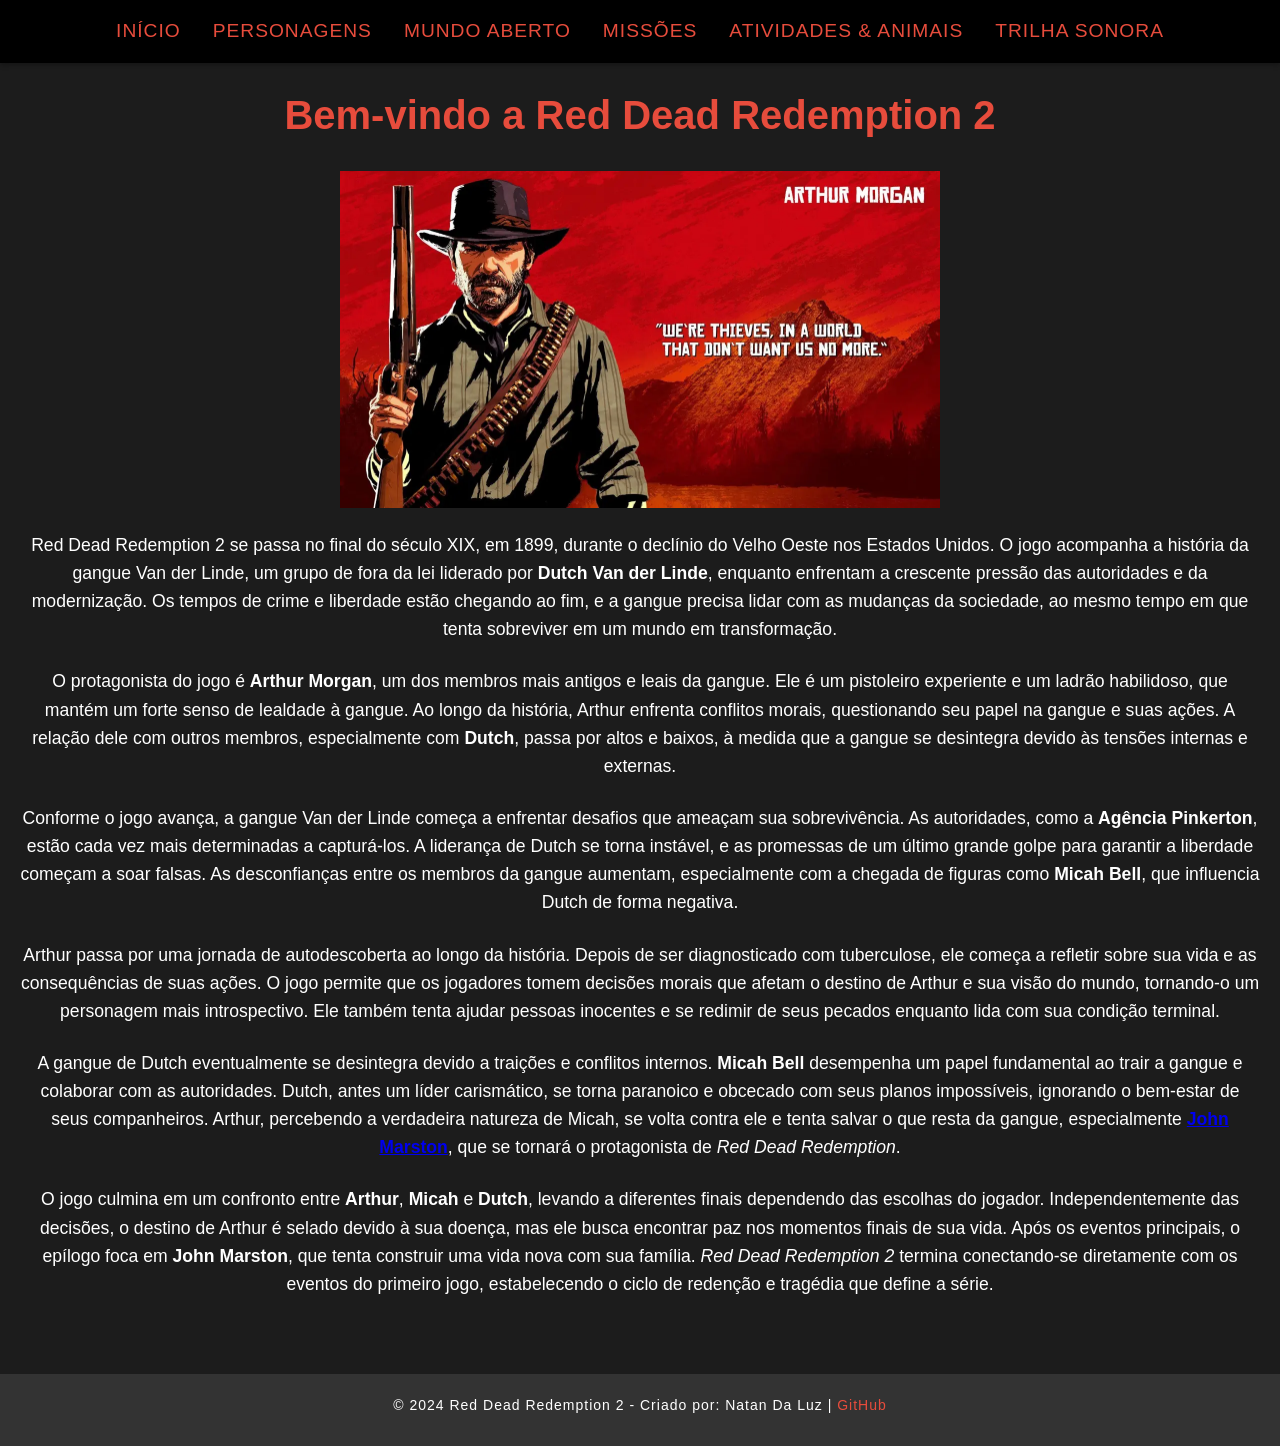
<file: index.html>
<!DOCTYPE html>
<html lang="pt-br">
<head>
    <meta charset="UTF-8">
    <meta name="viewport" content="width=device-width, initial-scale=1.0">
    <meta name="description" content="Um site dedicado a Red Dead Redemption 2, explorando a história, personagens, missões e trilha sonora do jogo.">
    <title>Red Dead Redemption 2: História, Personagens e Mais</title>
    <link rel="stylesheet" href="style.css">
</head>
<body>
    <!-- Cabeçalho -->
    <header>
        <nav aria-label="Navegação principal">
            <ul>
                <li><a href="index.html">Início</a></li>
                <li><a href="personagens.html">Personagens</a></li>
                <li><a href="mundoaberto.html">Mundo Aberto</a></li>
                <li><a href="missoes.html">Missões</a></li>
                <li><a href="atividadeseanimais1.html">Atividades &amp; Animais</a></li>
                <li><a href="trilhasonora.html">Trilha Sonora</a></li>
            </ul>
        </nav>
    </header>

    <main>
        <section>
            <h1>Bem-vindo a Red Dead Redemption 2</h1>
            <img src="img/arthur2.jpg" alt="Arthur Morgan em uma paisagem do Velho Oeste no jogo Red Dead Redemption 2" class="arthur-img">
            <p>Red Dead Redemption 2 se passa no final do século XIX, em 1899, durante o declínio do Velho Oeste nos Estados Unidos. O jogo acompanha a história da gangue Van der Linde, um grupo de fora da lei liderado por <strong>Dutch Van der Linde</strong>, enquanto enfrentam a crescente pressão das autoridades e da modernização. Os tempos de crime e liberdade estão chegando ao fim, e a gangue precisa lidar com as mudanças da sociedade, ao mesmo tempo em que tenta sobreviver em um mundo em transformação.</p>

            <p>O protagonista do jogo é <strong>Arthur Morgan</strong>, um dos membros mais antigos e leais da gangue. Ele é um pistoleiro experiente e um ladrão habilidoso, que mantém um forte senso de lealdade à gangue. Ao longo da história, Arthur enfrenta conflitos morais, questionando seu papel na gangue e suas ações. A relação dele com outros membros, especialmente com <strong>Dutch</strong>, passa por altos e baixos, à medida que a gangue se desintegra devido às tensões internas e externas.</p>

            <p>Conforme o jogo avança, a gangue Van der Linde começa a enfrentar desafios que ameaçam sua sobrevivência. As autoridades, como a <strong>Agência Pinkerton</strong>, estão cada vez mais determinadas a capturá-los. A liderança de Dutch se torna instável, e as promessas de um último grande golpe para garantir a liberdade começam a soar falsas. As desconfianças entre os membros da gangue aumentam, especialmente com a chegada de figuras como <strong>Micah Bell</strong>, que influencia Dutch de forma negativa.</p>

            <p>Arthur passa por uma jornada de autodescoberta ao longo da história. Depois de ser diagnosticado com tuberculose, ele começa a refletir sobre sua vida e as consequências de suas ações. O jogo permite que os jogadores tomem decisões morais que afetam o destino de Arthur e sua visão do mundo, tornando-o um personagem mais introspectivo. Ele também tenta ajudar pessoas inocentes e se redimir de seus pecados enquanto lida com sua condição terminal.</p>

            <p>A gangue de Dutch eventualmente se desintegra devido a traições e conflitos internos. <strong>Micah Bell</strong> desempenha um papel fundamental ao trair a gangue e colaborar com as autoridades. Dutch, antes um líder carismático, se torna paranoico e obcecado com seus planos impossíveis, ignorando o bem-estar de seus companheiros. Arthur, percebendo a verdadeira natureza de Micah, se volta contra ele e tenta salvar o que resta da gangue, especialmente <a href="personagens.html#john-marston"><strong>John Marston</strong></a>, que se tornará o protagonista de <em>Red Dead Redemption</em>.</p>

            <p>O jogo culmina em um confronto entre <strong>Arthur</strong>, <strong>Micah</strong> e <strong>Dutch</strong>, levando a diferentes finais dependendo das escolhas do jogador. Independentemente das decisões, o destino de Arthur é selado devido à sua doença, mas ele busca encontrar paz nos momentos finais de sua vida. Após os eventos principais, o epílogo foca em <strong>John Marston</strong>, que tenta construir uma vida nova com sua família. <em>Red Dead Redemption 2</em> termina conectando-se diretamente com os eventos do primeiro jogo, estabelecendo o ciclo de redenção e tragédia que define a série.</p>
        </section>
    </main>

    <footer>
        <p>&copy; 2024 Red Dead Redemption 2 - Criado por: Natan Da Luz | <a href="https://github.com/archivesysl" target="_blank" rel="noopener noreferrer">GitHub</a></p>
    </footer>
    
</body>
</html>
</file>
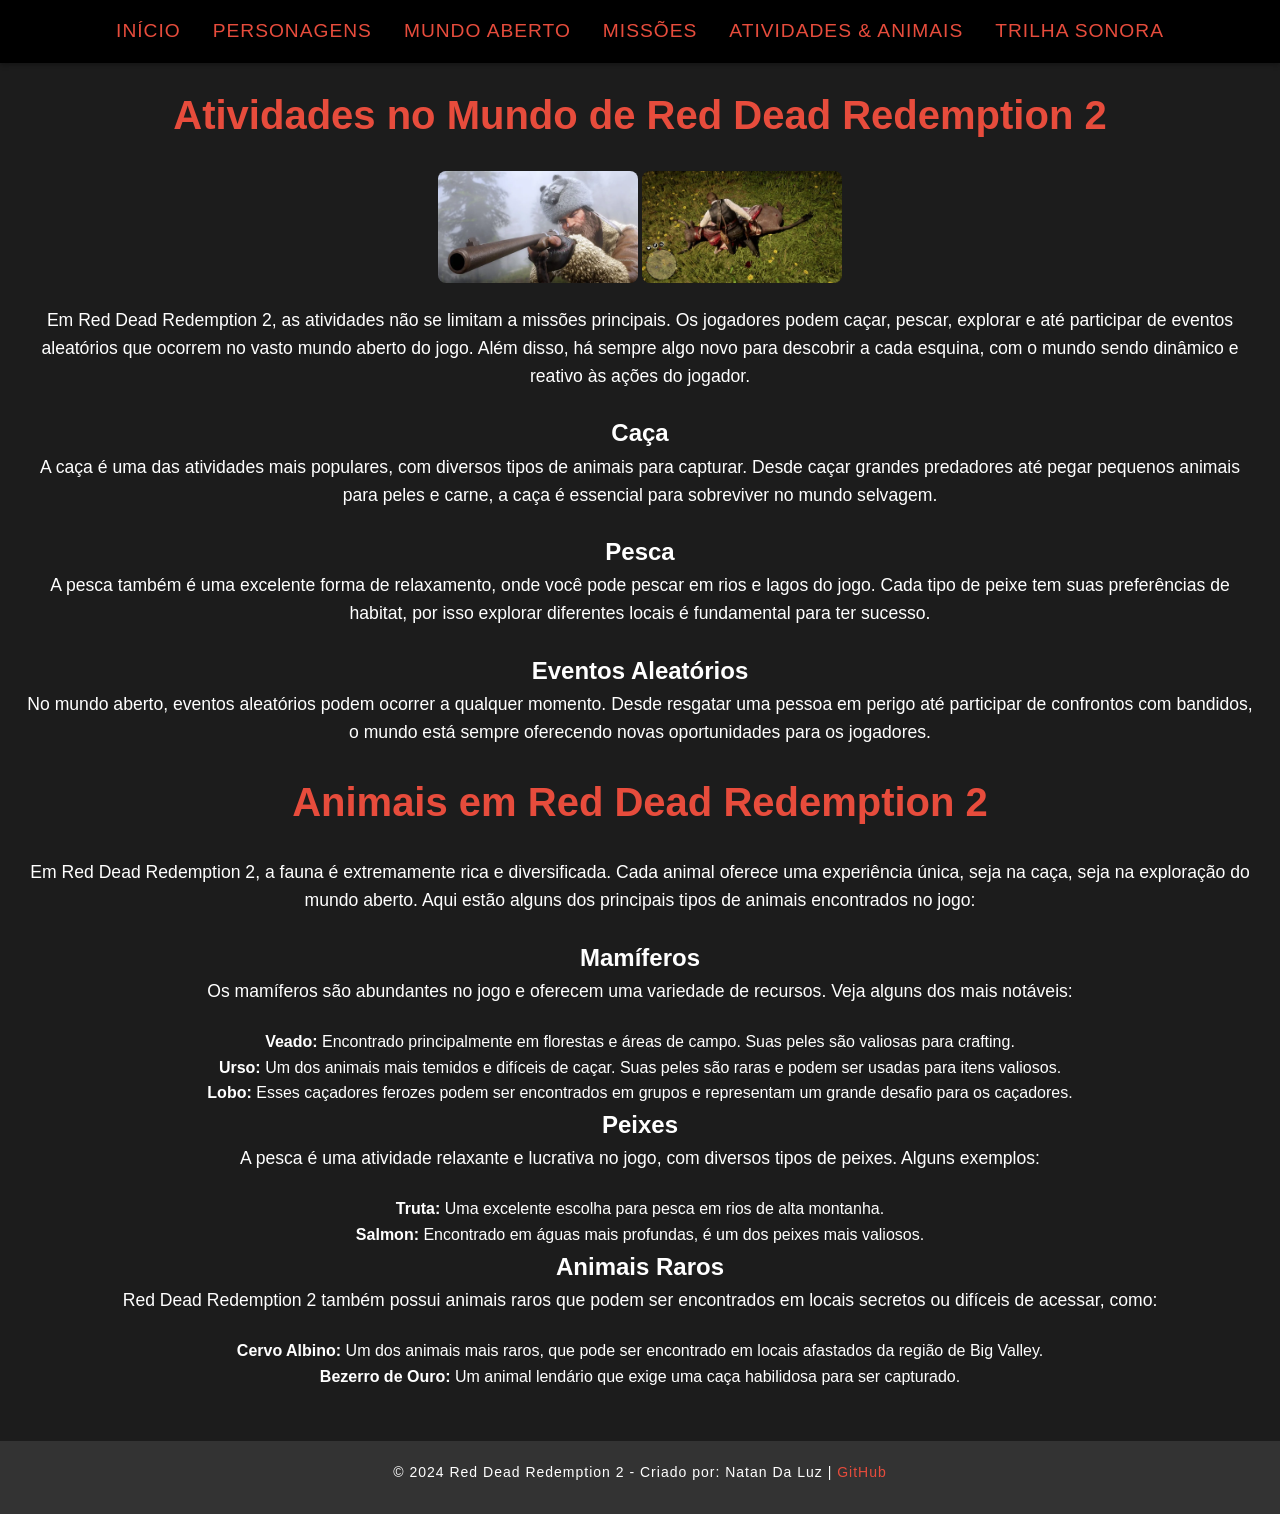
<file: atividadeseanimais1.html>
<!DOCTYPE html>
<html lang="pt-br">
  <head>
    <meta charset="UTF-8" />
    <meta name="viewport" content="width=device-width, initial-scale=1.0" />
    <title>Atividades e Animais - Red Dead Redemption 2</title>
    <link rel="stylesheet" href="style.css" />
  </head>
  <body>
    <header>
      <nav>
        <ul>
          <li><a href="index.html">Início</a></li>
          <li><a href="personagens.html">Personagens</a></li>
          <li><a href="mundoaberto.html">Mundo Aberto</a></li>
          <li><a href="missoes.html">Missões</a></li>
          <li><a href="atividadeseanimais1.html">Atividades & Animais</a></li>
          <li><a href="trilhasonora.html">Trilha Sonora</a></li>
        </ul>
      </nav>
    </header>

    <main>
      <!-- Seção de Atividades -->
      <section>
        <h1>Atividades no Mundo de Red Dead Redemption 2</h1>

        <!-- Container das imagens -->
        <div class="imagem-container">
          <img
            src="img/caçarifle.jpg"
            alt="Imagem de caça com rifle no jogo Red Dead Redemption 2"
            class="imagem-animada"
          />
          <img
            src="img/caçapele.jpg"
            alt="Imagem de caça de animais para peles no jogo Red Dead Redemption 2"
            class="imagem-animada"
          />
        </div>

        <p>
          Em Red Dead Redemption 2, as atividades não se limitam a missões
          principais. Os jogadores podem caçar, pescar, explorar e até
          participar de eventos aleatórios que ocorrem no vasto mundo aberto do
          jogo. Além disso, há sempre algo novo para descobrir a cada esquina,
          com o mundo sendo dinâmico e reativo às ações do jogador.
        </p>

        <h2>Caça</h2>
        <p>
          A caça é uma das atividades mais populares, com diversos tipos de
          animais para capturar. Desde caçar grandes predadores até pegar
          pequenos animais para peles e carne, a caça é essencial para
          sobreviver no mundo selvagem.
        </p>

        <h2>Pesca</h2>
        <p>
          A pesca também é uma excelente forma de relaxamento, onde você pode
          pescar em rios e lagos do jogo. Cada tipo de peixe tem suas
          preferências de habitat, por isso explorar diferentes locais é
          fundamental para ter sucesso.
        </p>

        <h2>Eventos Aleatórios</h2>
        <p>
          No mundo aberto, eventos aleatórios podem ocorrer a qualquer momento.
          Desde resgatar uma pessoa em perigo até participar de confrontos com
          bandidos, o mundo está sempre oferecendo novas oportunidades para os
          jogadores.
        </p>
      </section>

      <!-- Seção de Animais -->
      <section>
        <h1>Animais em Red Dead Redemption 2</h1>
        <p>
          Em Red Dead Redemption 2, a fauna é extremamente rica e diversificada.
          Cada animal oferece uma experiência única, seja na caça, seja na
          exploração do mundo aberto. Aqui estão alguns dos principais tipos de
          animais encontrados no jogo:
        </p>

        <h2>Mamíferos</h2>
        <p>
          Os mamíferos são abundantes no jogo e oferecem uma variedade de
          recursos. Veja alguns dos mais notáveis:
        </p>
        <ul>
          <li>
            <strong>Veado:</strong> Encontrado principalmente em florestas e
            áreas de campo. Suas peles são valiosas para crafting.
          </li>
          <li>
            <strong>Urso:</strong> Um dos animais mais temidos e difíceis de
            caçar. Suas peles são raras e podem ser usadas para itens valiosos.
          </li>
          <li>
            <strong>Lobo:</strong> Esses caçadores ferozes podem ser encontrados
            em grupos e representam um grande desafio para os caçadores.
          </li>
        </ul>

        <h2>Peixes</h2>
        <p>
          A pesca é uma atividade relaxante e lucrativa no jogo, com diversos
          tipos de peixes. Alguns exemplos:
        </p>
        <ul>
          <li>
            <strong>Truta:</strong> Uma excelente escolha para pesca em rios de
            alta montanha.
          </li>
          <li>
            <strong>Salmon:</strong> Encontrado em águas mais profundas, é um
            dos peixes mais valiosos.
          </li>
        </ul>

        <h2>Animais Raros</h2>
        <p>
          Red Dead Redemption 2 também possui animais raros que podem ser
          encontrados em locais secretos ou difíceis de acessar, como:
        </p>
        <ul>
          <li>
            <strong>Cervo Albino:</strong> Um dos animais mais raros, que pode
            ser encontrado em locais afastados da região de Big Valley.
          </li>
          <li>
            <strong>Bezerro de Ouro:</strong> Um animal lendário que exige uma
            caça habilidosa para ser capturado.
          </li>
        </ul>
      </section>
    </main>

    <footer>
      <p>
        &copy; 2024 Red Dead Redemption 2 - Criado por: Natan Da Luz |
        <a
          href="https://github.com/archivesysl"
          target="_blank"
          rel="noopener noreferrer"
          >GitHub</a
        >
      </p>
    </footer>
  </body>
</html>
</file>
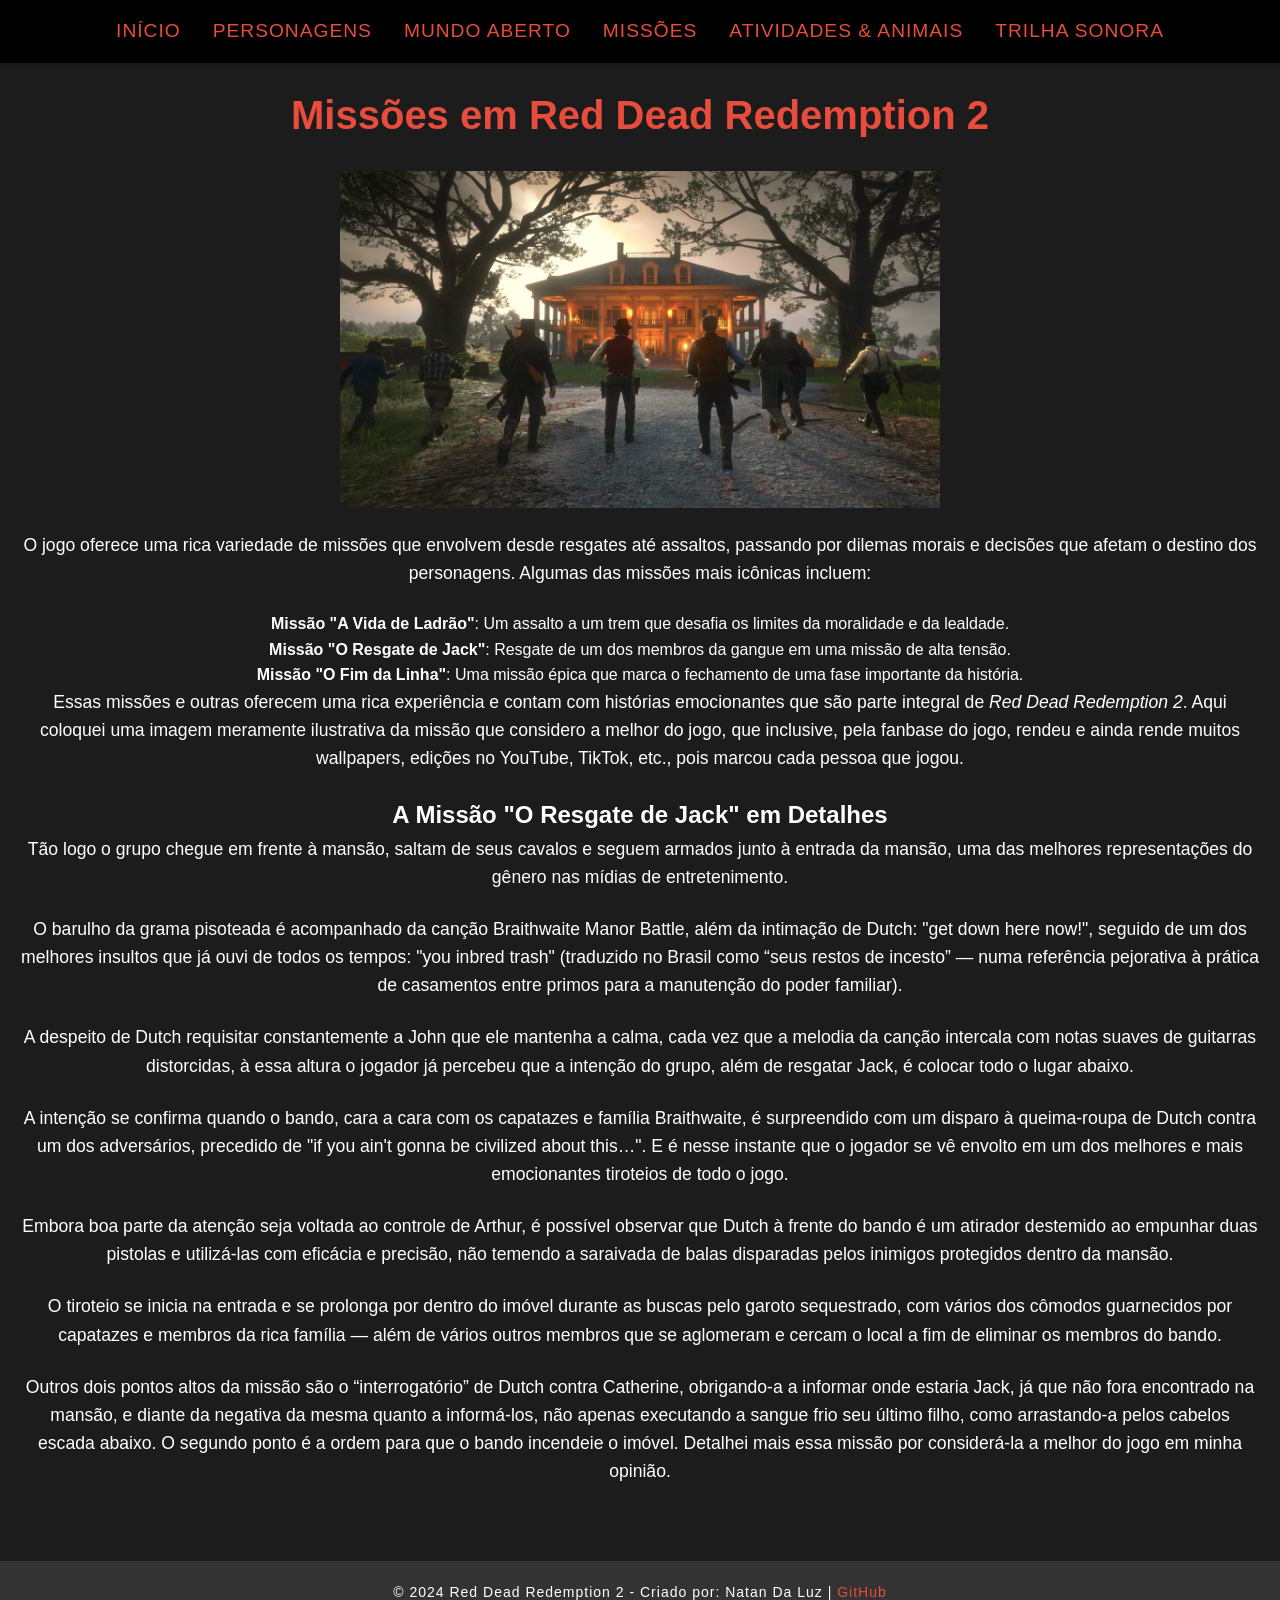
<file: missoes.html>
<!DOCTYPE html>
<html lang="pt-br">
<head>
    <meta charset="UTF-8">
    <meta name="viewport" content="width=device-width, initial-scale=1.0">
    <title>Missões - Red Dead Redemption 2</title>
    <link rel="stylesheet" href="style.css">
</head>
<body>
    <header>
        <nav>
            <ul>
                <li><a href="index.html">Início</a></li>
                <li><a href="personagens.html">Personagens</a></li>
                <li><a href="mundoaberto.html">Mundo Aberto</a></li>
                <li><a href="missoes.html">Missões</a></li>
                <li><a href="atividadeseanimais1.html">Atividades & Animais</a></li>
                <li><a href="trilhasonora.html">Trilha Sonora</a></li>
            </ul>
        </nav>
    </header>

    <main>
        <section>
            <h1>Missões em Red Dead Redemption 2</h1>
            <img src="img/missoes.jpg" alt="Cena de uma missão no jogo, com personagens enfrentando inimigos em uma batalha de tiroteio">
            <p>O jogo oferece uma rica variedade de missões que envolvem desde resgates até assaltos, passando por dilemas morais e decisões que afetam o destino dos personagens. Algumas das missões mais icônicas incluem:</p>
            <ul>
                <li><strong>Missão "A Vida de Ladrão"</strong>: Um assalto a um trem que desafia os limites da moralidade e da lealdade.</li>
                <li><strong>Missão "O Resgate de Jack"</strong>: Resgate de um dos membros da gangue em uma missão de alta tensão.</li>
                <li><strong>Missão "O Fim da Linha"</strong>: Uma missão épica que marca o fechamento de uma fase importante da história.</li>
            </ul>
            <p>Essas missões e outras oferecem uma rica experiência e contam com histórias emocionantes que são parte integral de <em>Red Dead Redemption 2</em>. Aqui coloquei uma imagem meramente ilustrativa da missão que considero a melhor do jogo, que inclusive, pela fanbase do jogo, rendeu e ainda rende muitos wallpapers, edições no YouTube, TikTok, etc., pois marcou cada pessoa que jogou.</p>
        </section>

        <!-- Nova seção com o texto adicional citando sobre a melhor missão do game-->
        <article>
            <h2>A Missão "O Resgate de Jack" em Detalhes</h2>
            <p>Tão logo o grupo chegue em frente à mansão, saltam de seus cavalos e seguem armados junto à entrada da mansão, uma das melhores representações do gênero nas mídias de entretenimento.</p>
            <p>O barulho da grama pisoteada é acompanhado da canção Braithwaite Manor Battle, além da intimação de Dutch: "get down here now!", seguido de um dos melhores insultos que já ouvi de todos os tempos: "you inbred trash" (traduzido no Brasil como “seus restos de incesto” — numa referência pejorativa à prática de casamentos entre primos para a manutenção do poder familiar).</p>
            <p>A despeito de Dutch requisitar constantemente a John que ele mantenha a calma, cada vez que a melodia da canção intercala com notas suaves de guitarras distorcidas, à essa altura o jogador já percebeu que a intenção do grupo, além de resgatar Jack, é colocar todo o lugar abaixo.</p>
            <p>A intenção se confirma quando o bando, cara a cara com os capatazes e família Braithwaite, é surpreendido com um disparo à queima-roupa de Dutch contra um dos adversários, precedido de "if you ain't gonna be civilized about this…". E é nesse instante que o jogador se vê envolto em um dos melhores e mais emocionantes tiroteios de todo o jogo.</p>
            <p>Embora boa parte da atenção seja voltada ao controle de Arthur, é possível observar que Dutch à frente do bando é um atirador destemido ao empunhar duas pistolas e utilizá-las com eficácia e precisão, não temendo a saraivada de balas disparadas pelos inimigos protegidos dentro da mansão.</p>
            <p>O tiroteio se inicia na entrada e se prolonga por dentro do imóvel durante as buscas pelo garoto sequestrado, com vários dos cômodos guarnecidos por capatazes e membros da rica família — além de vários outros membros que se aglomeram e cercam o local a fim de eliminar os membros do bando.</p>
            <p>Outros dois pontos altos da missão são o “interrogatório” de Dutch contra Catherine, obrigando-a a informar onde estaria Jack, já que não fora encontrado na mansão, e diante da negativa da mesma quanto a informá-los, não apenas executando a sangue frio seu último filho, como arrastando-a pelos cabelos escada abaixo. O segundo ponto é a ordem para que o bando incendeie o imóvel. Detalhei mais essa missão por considerá-la a melhor do jogo em minha opinião.</p>
        </article>
    </main>

    <footer>
        <p>&copy; 2024 Red Dead Redemption 2 - Criado por: Natan Da Luz | <a href="https://github.com/archivesysl" target="_blank" rel="noopener noreferrer">GitHub</a></p>
    </footer>
</body>
</html>
</file>
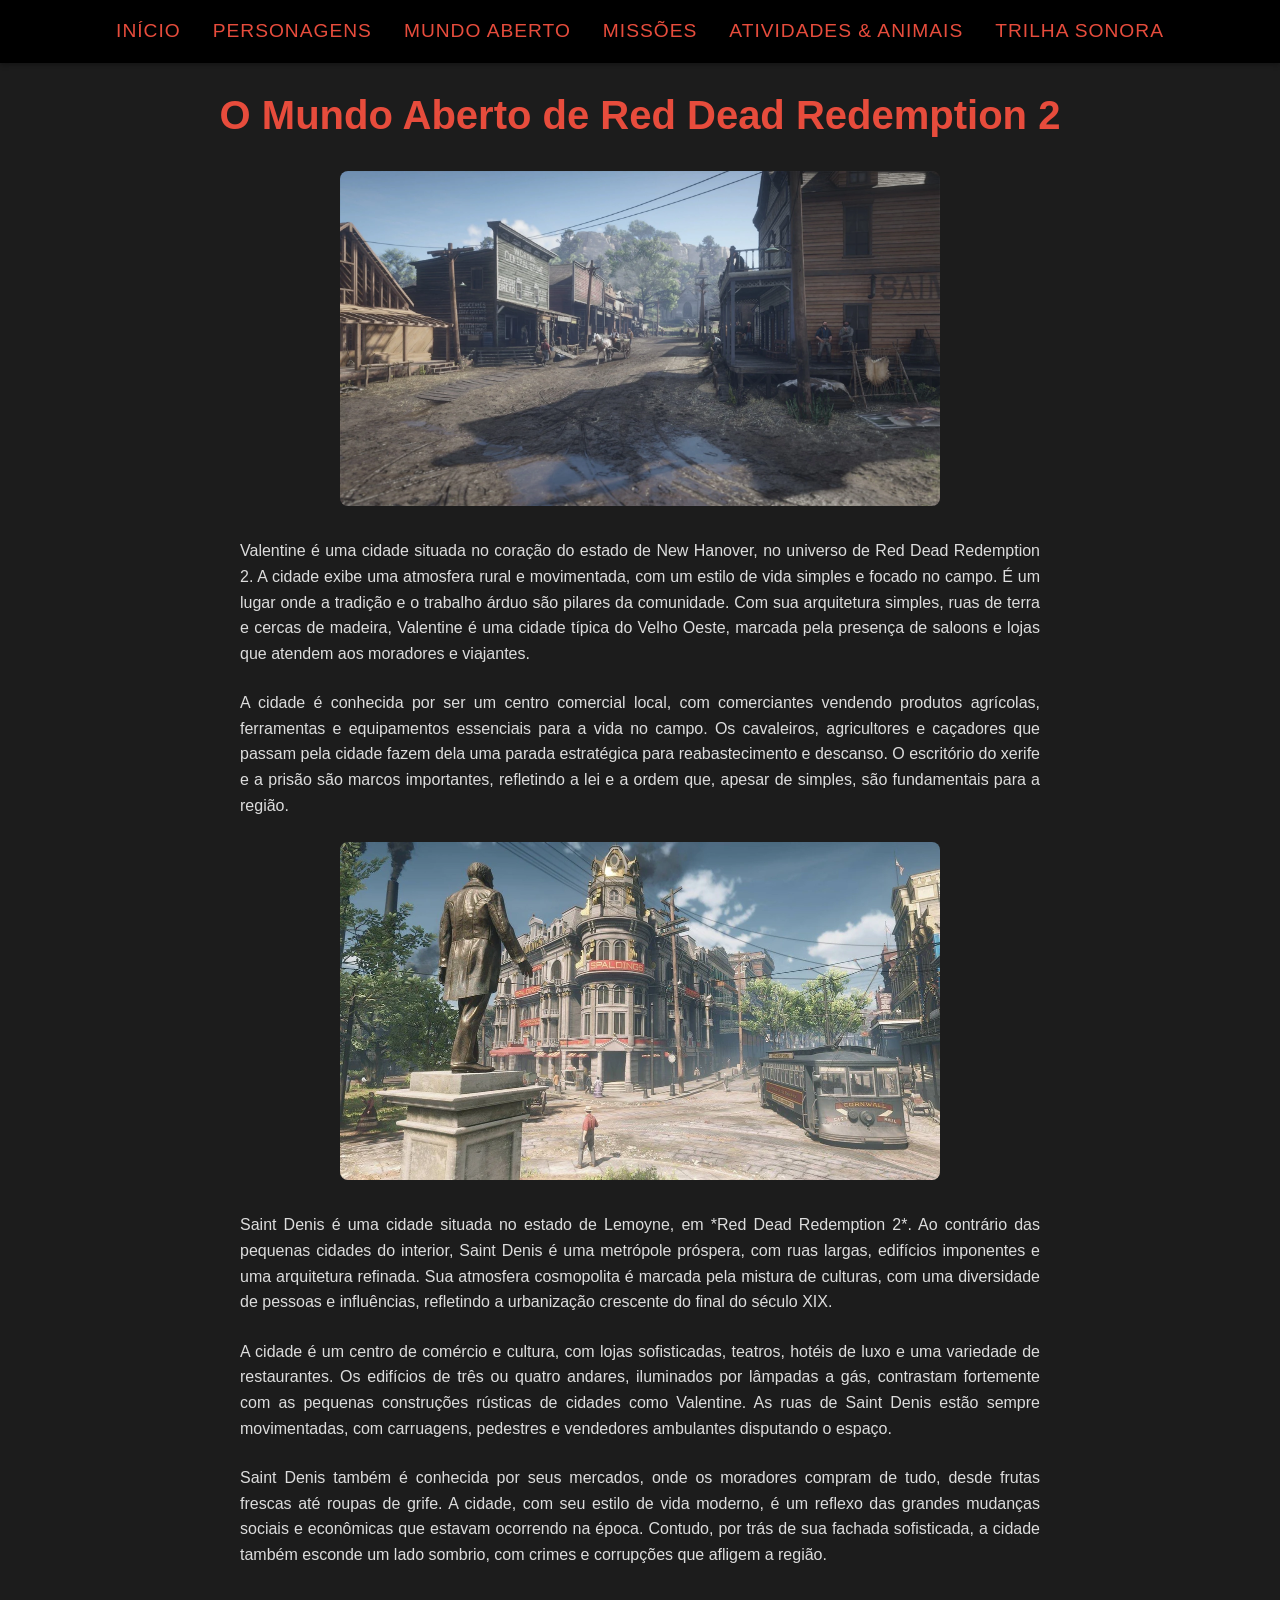
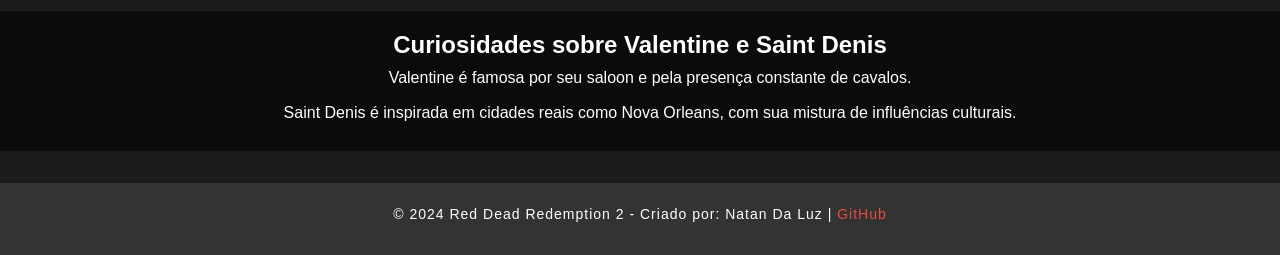
<file: mundo aberto.html>
<!DOCTYPE html>
<html lang="pt-br">
<head>
    <meta charset="UTF-8">
    <meta name="viewport" content="width=device-width, initial-scale=1.0">
    <title>Mundo Aberto - Red Dead Redemption 2</title>
    <link rel="stylesheet" href="style.css">
</head>
<body>
    <header>
        <nav>
            <ul>
                <li><a href="index.html">Início</a></li>
                <li><a href="personagens.html">Personagens</a></li>
                <li><a href="mundo aberto.html">Mundo Aberto</a></li>
                <li><a href="missoes.html">Missões</a></li>
                <li><a href="atividades_e_animais1.html">Atividades & Animais</a></li>
                <li><a href="trilha sonora.html">Trilha Sonora</a></li>
            </ul>
        </nav>
    </header>

    <main>
        <section>
            <h1>O Mundo Aberto de Red Dead Redemption 2</h1>

            <div class="image-container">
                <img src="img/valentine.jpg" alt="Paisagem rural de Valentine, uma cidade do Velho Oeste com ruas de terra e arquitetura simples">
                <p>Valentine é uma cidade situada no coração do estado de New Hanover, no universo de Red Dead Redemption 2. A cidade exibe uma atmosfera rural e movimentada, com um estilo de vida simples e focado no campo. É um lugar onde a tradição e o trabalho árduo são pilares da comunidade. Com sua arquitetura simples, ruas de terra e cercas de madeira, Valentine é uma cidade típica do Velho Oeste, marcada pela presença de saloons e lojas que atendem aos moradores e viajantes.</p>
                <p>A cidade é conhecida por ser um centro comercial local, com comerciantes vendendo produtos agrícolas, ferramentas e equipamentos essenciais para a vida no campo. Os cavaleiros, agricultores e caçadores que passam pela cidade fazem dela uma parada estratégica para reabastecimento e descanso. O escritório do xerife e a prisão são marcos importantes, refletindo a lei e a ordem que, apesar de simples, são fundamentais para a região.</p>
            </div>

            <div class="image-container">
                <img src="img/saintdenis.jpg" alt="Paisagem urbana de Saint Denis, com ruas largas, edifícios imponentes e arquitetura moderna do século XIX">
                <p>Saint Denis é uma cidade situada no estado de Lemoyne, em *Red Dead Redemption 2*. Ao contrário das pequenas cidades do interior, Saint Denis é uma metrópole próspera, com ruas largas, edifícios imponentes e uma arquitetura refinada. Sua atmosfera cosmopolita é marcada pela mistura de culturas, com uma diversidade de pessoas e influências, refletindo a urbanização crescente do final do século XIX.</p>
                <p>A cidade é um centro de comércio e cultura, com lojas sofisticadas, teatros, hotéis de luxo e uma variedade de restaurantes. Os edifícios de três ou quatro andares, iluminados por lâmpadas a gás, contrastam fortemente com as pequenas construções rústicas de cidades como Valentine. As ruas de Saint Denis estão sempre movimentadas, com carruagens, pedestres e vendedores ambulantes disputando o espaço.</p>
                <p>Saint Denis também é conhecida por seus mercados, onde os moradores compram de tudo, desde frutas frescas até roupas de grife. A cidade, com seu estilo de vida moderno, é um reflexo das grandes mudanças sociais e econômicas que estavam ocorrendo na época. Contudo, por trás de sua fachada sofisticada, a cidade também esconde um lado sombrio, com crimes e corrupções que afligem a região.</p>
            </div>
        </section>
    </main>

    <section class="curiosidades">
        <h2>Curiosidades sobre Valentine e Saint Denis</h2>
        <ul>
            <li>Valentine é famosa por seu saloon e pela presença constante de cavalos.</li>
            <li>Saint Denis é inspirada em cidades reais como Nova Orleans, com sua mistura de influências culturais.</li>
        </ul>
    </section>

    <footer>
        <p>&copy; 2024 Red Dead Redemption 2 - Criado por: Natan Da Luz | <a href="https://github.com/archivesysl" target="_blank" rel="noopener noreferrer">GitHub</a></p>
    </footer>
</body>
</html>
</file>
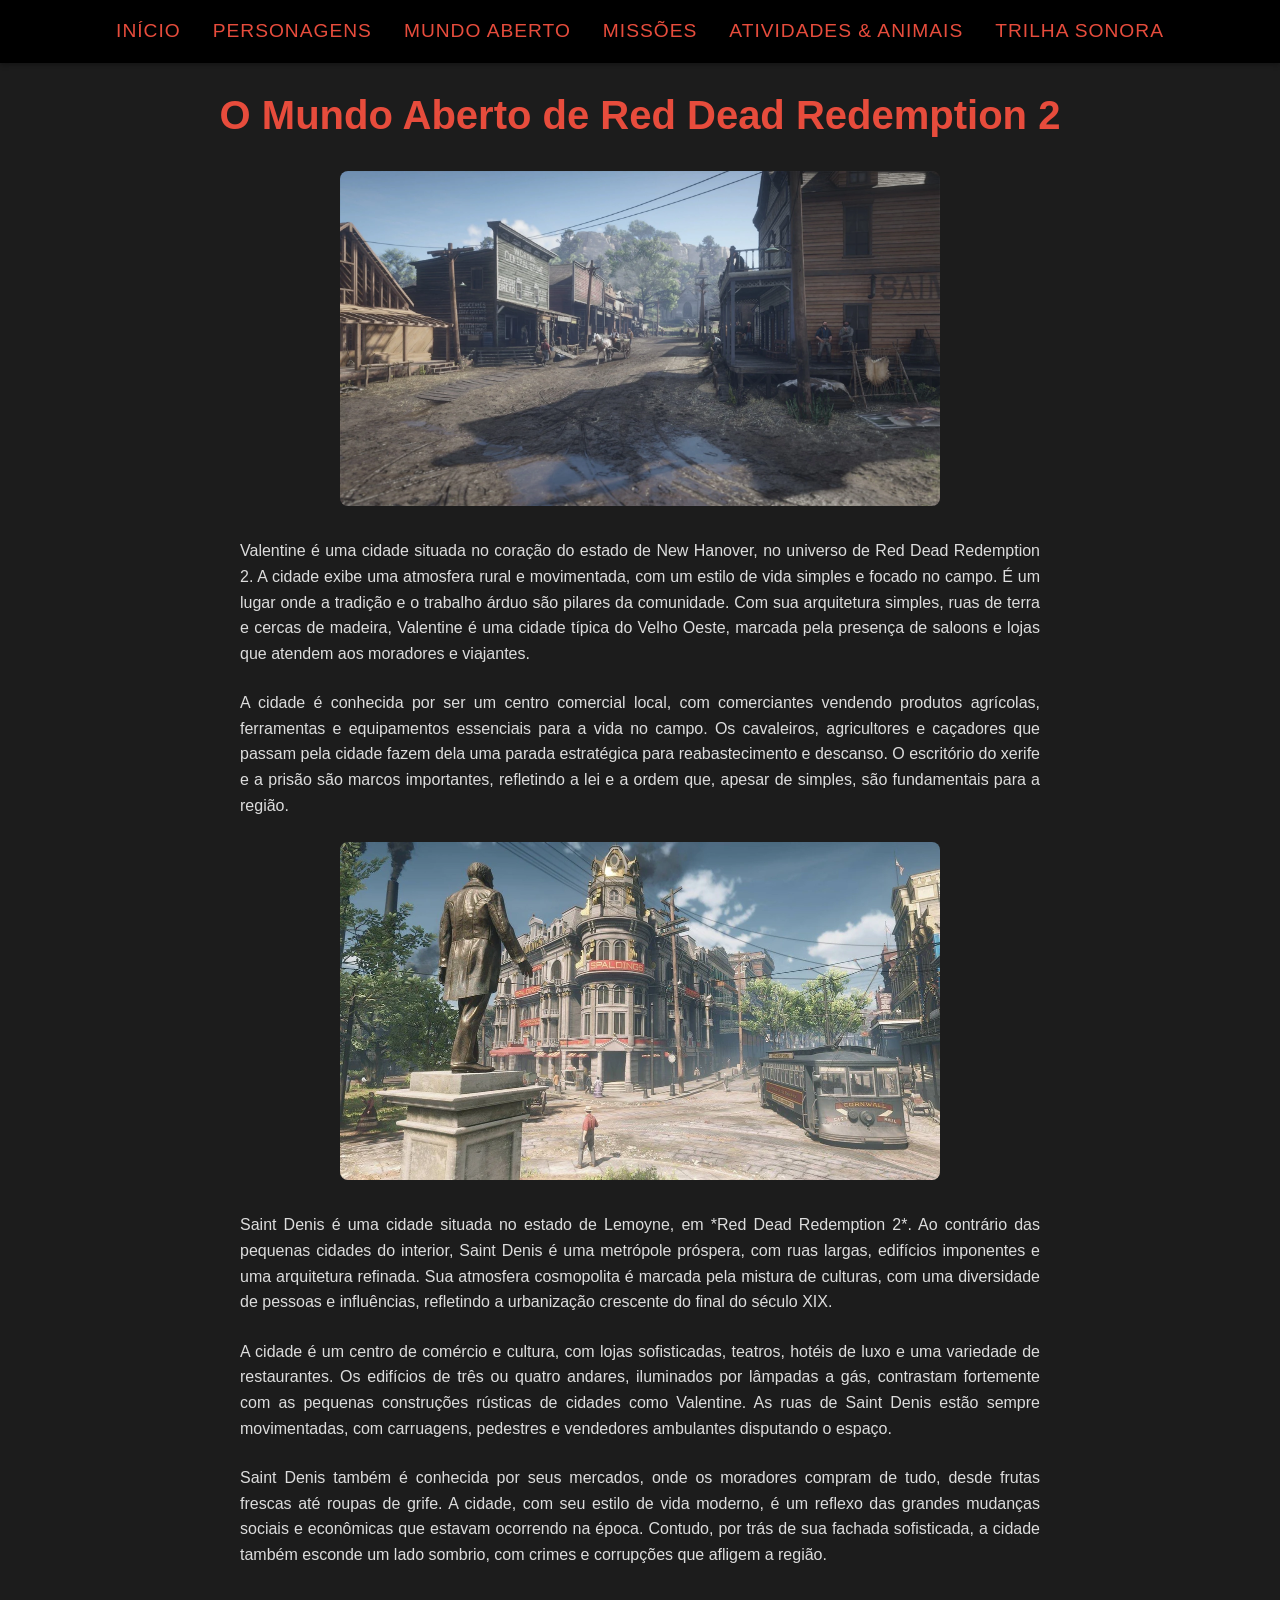
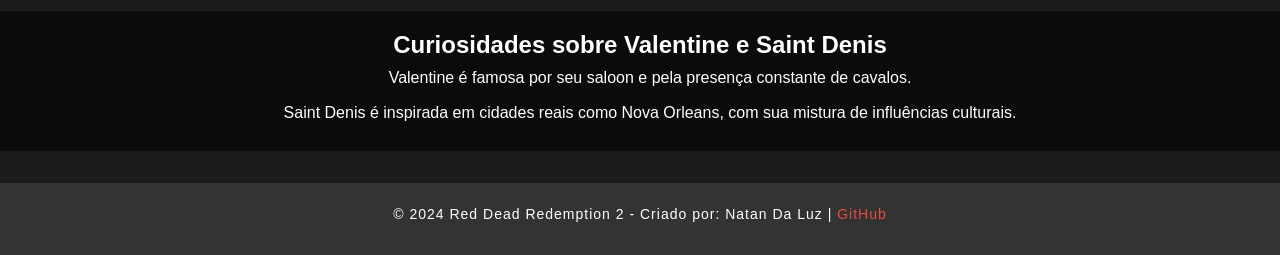
<file: mundoaberto.html>
<!DOCTYPE html>
<html lang="pt-br">
<head>
    <meta charset="UTF-8">
    <meta name="viewport" content="width=device-width, initial-scale=1.0">
    <title>Mundo Aberto - Red Dead Redemption 2</title>
    <link rel="stylesheet" href="style.css">
</head>
<body>
    <header>
        <nav>
            <ul>
                <li><a href="index.html">Início</a></li>
                <li><a href="personagens.html">Personagens</a></li>
                <li><a href="mundoaberto.html">Mundo Aberto</a></li>
                <li><a href="missoes.html">Missões</a></li>
                <li><a href="atividadeseanimais1.html">Atividades & Animais</a></li>
                <li><a href="trilhasonora.html">Trilha Sonora</a></li>
            </ul>
        </nav>
    </header>

    <main>
        <section>
            <h1>O Mundo Aberto de Red Dead Redemption 2</h1>

            <div class="image-container">
                <img src="img/valentine.jpg" alt="Paisagem rural de Valentine, uma cidade do Velho Oeste com ruas de terra e arquitetura simples" class="img-valentine">
                <p>Valentine é uma cidade situada no coração do estado de New Hanover, no universo de Red Dead Redemption 2. A cidade exibe uma atmosfera rural e movimentada, com um estilo de vida simples e focado no campo. É um lugar onde a tradição e o trabalho árduo são pilares da comunidade. Com sua arquitetura simples, ruas de terra e cercas de madeira, Valentine é uma cidade típica do Velho Oeste, marcada pela presença de saloons e lojas que atendem aos moradores e viajantes.</p>
                <p>A cidade é conhecida por ser um centro comercial local, com comerciantes vendendo produtos agrícolas, ferramentas e equipamentos essenciais para a vida no campo. Os cavaleiros, agricultores e caçadores que passam pela cidade fazem dela uma parada estratégica para reabastecimento e descanso. O escritório do xerife e a prisão são marcos importantes, refletindo a lei e a ordem que, apesar de simples, são fundamentais para a região.</p>
            </div>

            <div class="image-container">
                <img src="img/saintdenis.jpg" alt="Paisagem urbana de Saint Denis, com ruas largas, edifícios imponentes e arquitetura moderna do século XIX" class="img-saintdenis">
                <p>Saint Denis é uma cidade situada no estado de Lemoyne, em *Red Dead Redemption 2*. Ao contrário das pequenas cidades do interior, Saint Denis é uma metrópole próspera, com ruas largas, edifícios imponentes e uma arquitetura refinada. Sua atmosfera cosmopolita é marcada pela mistura de culturas, com uma diversidade de pessoas e influências, refletindo a urbanização crescente do final do século XIX.</p>
                <p>A cidade é um centro de comércio e cultura, com lojas sofisticadas, teatros, hotéis de luxo e uma variedade de restaurantes. Os edifícios de três ou quatro andares, iluminados por lâmpadas a gás, contrastam fortemente com as pequenas construções rústicas de cidades como Valentine. As ruas de Saint Denis estão sempre movimentadas, com carruagens, pedestres e vendedores ambulantes disputando o espaço.</p>
                <p>Saint Denis também é conhecida por seus mercados, onde os moradores compram de tudo, desde frutas frescas até roupas de grife. A cidade, com seu estilo de vida moderno, é um reflexo das grandes mudanças sociais e econômicas que estavam ocorrendo na época. Contudo, por trás de sua fachada sofisticada, a cidade também esconde um lado sombrio, com crimes e corrupções que afligem a região.</p>
            </div>
        </section>
    </main>

    <section class="curiosidades">
        <h2>Curiosidades sobre Valentine e Saint Denis</h2>
        <ul>
            <li>Valentine é famosa por seu saloon e pela presença constante de cavalos.</li>
            <li>Saint Denis é inspirada em cidades reais como Nova Orleans, com sua mistura de influências culturais.</li>
        </ul>
    </section>

    <footer>
        <p>&copy; 2024 Red Dead Redemption 2 - Criado por: Natan Da Luz | <a href="https://github.com/archivesysl" target="_blank" rel="noopener noreferrer">GitHub</a></p>
    </footer>
</body>
</html>
</file>
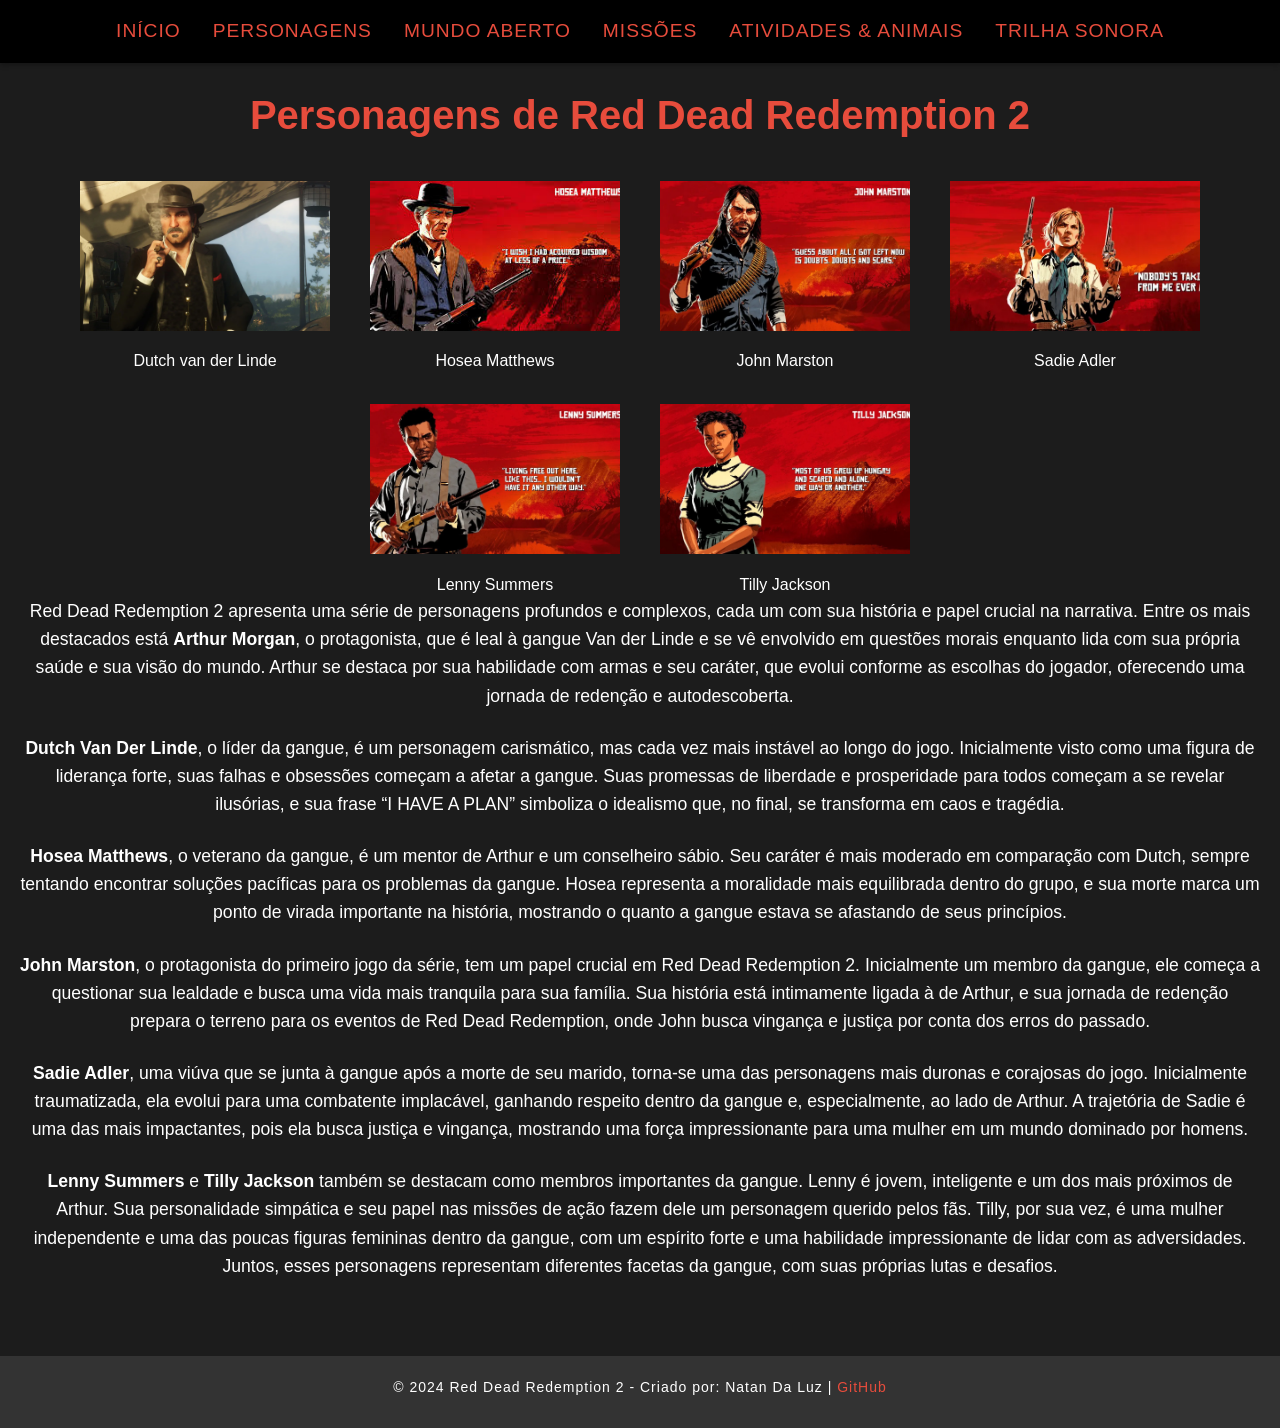
<file: personagens.html>
<!DOCTYPE html>
<html lang="pt-br">
<head>
    <meta charset="UTF-8">
    <meta name="viewport" content="width=device-width, initial-scale=1.0">
    <title>Personagens - Red Dead Redemption 2</title>
    <link rel="stylesheet" href="style.css">
</head>
<body>
    <header>
        <nav>
            <ul>
                <li><a href="index.html">Início</a></li>
                <li><a href="personagens.html">Personagens</a></li>
                <li><a href="mundoaberto.html">Mundo Aberto</a></li>
                <li><a href="missoes.html">Missões</a></li>
                <li><a href="atividadeseanimais1.html">Atividades & Animais</a></li>
                <li><a href="trilhasonora.html">Trilha Sonora</a></li>
            </ul>
        </nav>
    </header>

    <main>
        <section>
            <h1>Personagens de Red Dead Redemption 2</h1>

            <!-- Agrupando as imagens dentro de uma div "gallery" -->
            <div class="gallery">
                <figure>
                    <img src="img/dutch.jpg" alt="Dutch van der Linde, líder da gangue Van der Linde">
                    <figcaption>Dutch van der Linde</figcaption>
                </figure>
                <figure>
                    <img src="img/hosea.jpg" alt="Hosea Matthews, mentor da gangue e conselheiro sábio">
                    <figcaption>Hosea Matthews</figcaption>
                </figure>
                <figure>
                    <img src="img/johnmarston.jpg" alt="John Marston, membro da gangue que busca redenção">
                    <figcaption>John Marston</figcaption>
                </figure>
                <figure>
                    <img src="img/sadie adler.jpg" alt="Sadie Adler, viúva que se torna uma combatente implacável">
                    <figcaption>Sadie Adler</figcaption>
                </figure>
                <figure>
                    <img src="img/lenny.jpg" alt="Lenny Summers, jovem inteligente e amigo de Arthur">
                    <figcaption>Lenny Summers</figcaption>
                </figure>
                <figure>
                    <img src="img/tillyjackson.jpg" alt="Tilly Jackson, mulher independente da gangue">
                    <figcaption>Tilly Jackson</figcaption>
                </figure>
            </div>

            <p>
                Red Dead Redemption 2 apresenta uma série de personagens profundos e complexos, cada um com sua história e papel crucial na narrativa. Entre os mais destacados está <strong>Arthur Morgan</strong>, o protagonista, que é leal à gangue Van der Linde e se vê envolvido em questões morais enquanto lida com sua própria saúde e sua visão do mundo. Arthur se destaca por sua habilidade com armas e seu caráter, que evolui conforme as escolhas do jogador, oferecendo uma jornada de redenção e autodescoberta.
            </p>

            <p>
                <strong>Dutch Van Der Linde</strong>, o líder da gangue, é um personagem carismático, mas cada vez mais instável ao longo do jogo. Inicialmente visto como uma figura de liderança forte, suas falhas e obsessões começam a afetar a gangue. Suas promessas de liberdade e prosperidade para todos começam a se revelar ilusórias, e sua frase “I HAVE A PLAN” simboliza o idealismo que, no final, se transforma em caos e tragédia.
            </p>

            <p>
                <strong>Hosea Matthews</strong>, o veterano da gangue, é um mentor de Arthur e um conselheiro sábio. Seu caráter é mais moderado em comparação com Dutch, sempre tentando encontrar soluções pacíficas para os problemas da gangue. Hosea representa a moralidade mais equilibrada dentro do grupo, e sua morte marca um ponto de virada importante na história, mostrando o quanto a gangue estava se afastando de seus princípios.
            </p>

            <p>
                <strong>John Marston</strong>, o protagonista do primeiro jogo da série, tem um papel crucial em Red Dead Redemption 2. Inicialmente um membro da gangue, ele começa a questionar sua lealdade e busca uma vida mais tranquila para sua família. Sua história está intimamente ligada à de Arthur, e sua jornada de redenção prepara o terreno para os eventos de Red Dead Redemption, onde John busca vingança e justiça por conta dos erros do passado.
            </p>

            <p>
                <strong>Sadie Adler</strong>, uma viúva que se junta à gangue após a morte de seu marido, torna-se uma das personagens mais duronas e corajosas do jogo. Inicialmente traumatizada, ela evolui para uma combatente implacável, ganhando respeito dentro da gangue e, especialmente, ao lado de Arthur. A trajetória de Sadie é uma das mais impactantes, pois ela busca justiça e vingança, mostrando uma força impressionante para uma mulher em um mundo dominado por homens.
            </p>

            <p>
                <strong>Lenny Summers</strong> e <strong>Tilly Jackson</strong> também se destacam como membros importantes da gangue. Lenny é jovem, inteligente e um dos mais próximos de Arthur. Sua personalidade simpática e seu papel nas missões de ação fazem dele um personagem querido pelos fãs. Tilly, por sua vez, é uma mulher independente e uma das poucas figuras femininas dentro da gangue, com um espírito forte e uma habilidade impressionante de lidar com as adversidades. Juntos, esses personagens representam diferentes facetas da gangue, com suas próprias lutas e desafios.
            </p>
        </section>
    </main>

    <footer>
        <p>&copy; 2024 Red Dead Redemption 2 - Criado por: Natan Da Luz | <a href="https://github.com/archivesysl" target="_blank" rel="noopener noreferrer">GitHub</a></p>
    </footer>
</body>
</html>
</file>
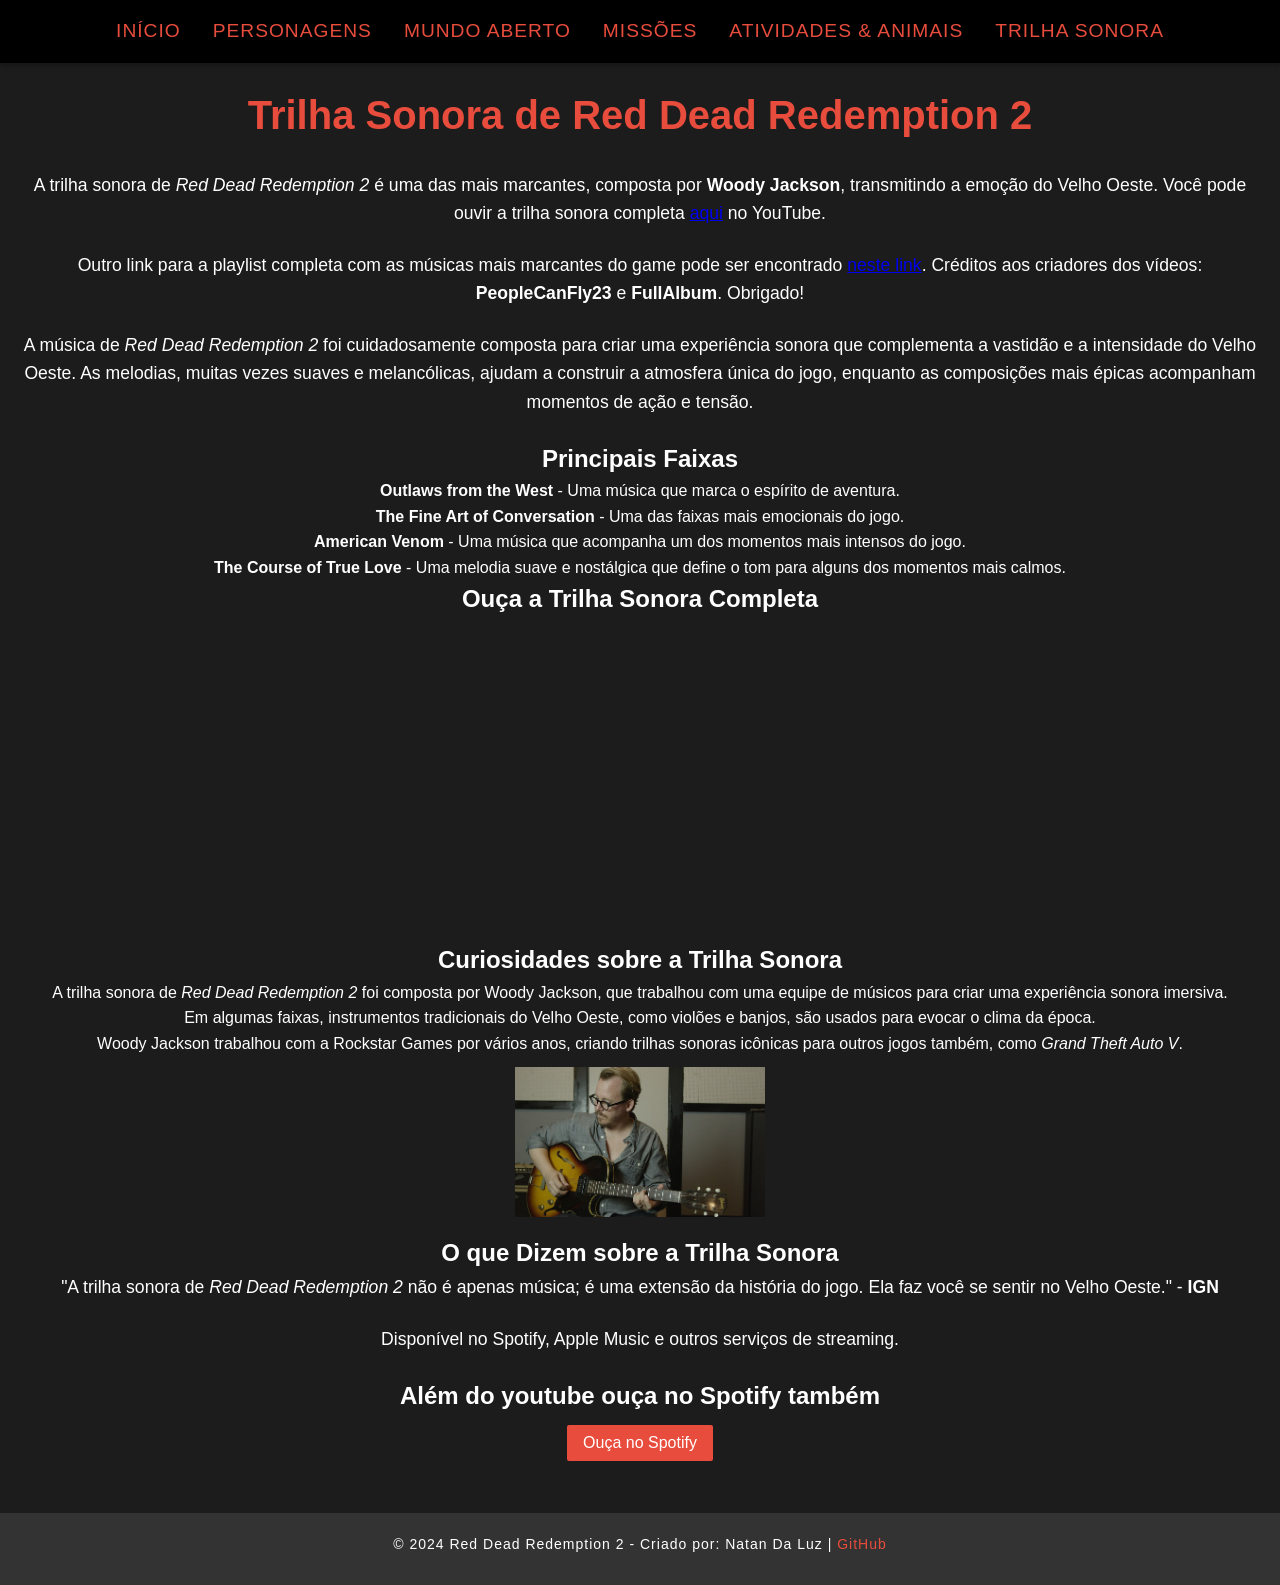
<file: trilha sonora.html>
<!DOCTYPE html>
<html lang="pt-br">
<head>
    <meta charset="UTF-8">
    <meta name="viewport" content="width=device-width, initial-scale=1.0">
    <title>Trilha Sonora - Red Dead Redemption 2</title>
    <link rel="stylesheet" href="style.css">
</head>
<body>
    <header>
        <nav>
            <ul>
                <li><a href="index.html">Início</a></li>
                <li><a href="personagens.html">Personagens</a></li>
                <li><a href="mundo aberto.html">Mundo Aberto</a></li>
                <li><a href="missoes.html">Missões</a></li>
                <li><a href="atividades_e_animais1.html">Atividades & Animais</a></li>
                <li><a href="trilha-sonora.html">Trilha Sonora</a></li>
            </ul>
        </nav>
    </header>

    <main>
        <section>
            <h1>Trilha Sonora de Red Dead Redemption 2</h1>
            <p>A trilha sonora de <em>Red Dead Redemption 2</em> é uma das mais marcantes, composta por <strong>Woody Jackson</strong>, transmitindo a emoção do Velho Oeste. Você pode ouvir a trilha sonora completa <a href="https://www.youtube.com/watch?v=McnMsFwZlvA&t=56s" target="_blank">aqui</a> no YouTube.</p>

            <p>Outro link para a playlist completa com as músicas mais marcantes do game pode ser encontrado 
                <a href="https://www.youtube.com/watch?v=MHjeeO6bICo" target="_blank">neste link</a>. Créditos aos criadores dos vídeos: <strong>PeopleCanFly23</strong> e <strong>FullAlbum</strong>. Obrigado!</p>

            <p>A música de <em>Red Dead Redemption 2</em> foi cuidadosamente composta para criar uma experiência sonora que complementa a vastidão e a intensidade do Velho Oeste. As melodias, muitas vezes suaves e melancólicas, ajudam a construir a atmosfera única do jogo, enquanto as composições mais épicas acompanham momentos de ação e tensão.</p>
        </section>

        <section>
            <h2>Principais Faixas</h2>
            <ul>
                <li><strong>Outlaws from the West</strong> - Uma música que marca o espírito de aventura.</li>
                <li><strong>The Fine Art of Conversation</strong> - Uma das faixas mais emocionais do jogo.</li>
                <li><strong>American Venom</strong> - Uma música que acompanha um dos momentos mais intensos do jogo.</li>
                <li><strong>The Course of True Love</strong> - Uma melodia suave e nostálgica que define o tom para alguns dos momentos mais calmos.</li>
            </ul>
        </section>

        <section>
            <h2>Ouça a Trilha Sonora Completa</h2>
            <iframe width="560" height="315" src="https://www.youtube.com/embed/McnMsFwZlvA" title="Trilha Sonora Completa" frameborder="0" allow="accelerometer; autoplay; clipboard-write; encrypted-media; gyroscope; picture-in-picture" allowfullscreen></iframe>
        </section>

        <section>
            <h2>Curiosidades sobre a Trilha Sonora</h2>
            <ul>
                <li>A trilha sonora de <em>Red Dead Redemption 2</em> foi composta por Woody Jackson, que trabalhou com uma equipe de músicos para criar uma experiência sonora imersiva.</li>
                <li>Em algumas faixas, instrumentos tradicionais do Velho Oeste, como violões e banjos, são usados para evocar o clima da época.</li>
                <li>Woody Jackson trabalhou com a Rockstar Games por vários anos, criando trilhas sonoras icônicas para outros jogos também, como <em>Grand Theft Auto V</em>.</li>
            </ul>
        </section>

        <section class="gallery">
            <div>
                <img src="img/Woodyjackson.jpg" alt="Woody Jackson, compositor da trilha sonora">
            </div>
        </section>

        <section>
            <h2>O que Dizem sobre a Trilha Sonora</h2>
            <blockquote>
                <p>"A trilha sonora de <em>Red Dead Redemption 2</em> não é apenas música; é uma extensão da história do jogo. Ela faz você se sentir no Velho Oeste." - <strong>IGN</strong></p>
            </blockquote>
            <p>Disponível no Spotify, Apple Music e outros serviços de streaming.</p>
        </section>
        <section>
            <h2>Além do youtube ouça no Spotify também</h2>
            <a href="https://open.spotify.com/intl-pt/album/5Oli3gQJrHdahY7FDEoofW" target="_blank" class="btn">Ouça no Spotify</a>
        </section>
    </main>

    <footer>
        <p>&copy; 2024 Red Dead Redemption 2 - Criado por: Natan Da Luz | <a href="https://github.com/archivesysl" target="_blank" rel="noopener noreferrer">GitHub</a></p>
    </footer>
    
    
</body>
</html>
</file>
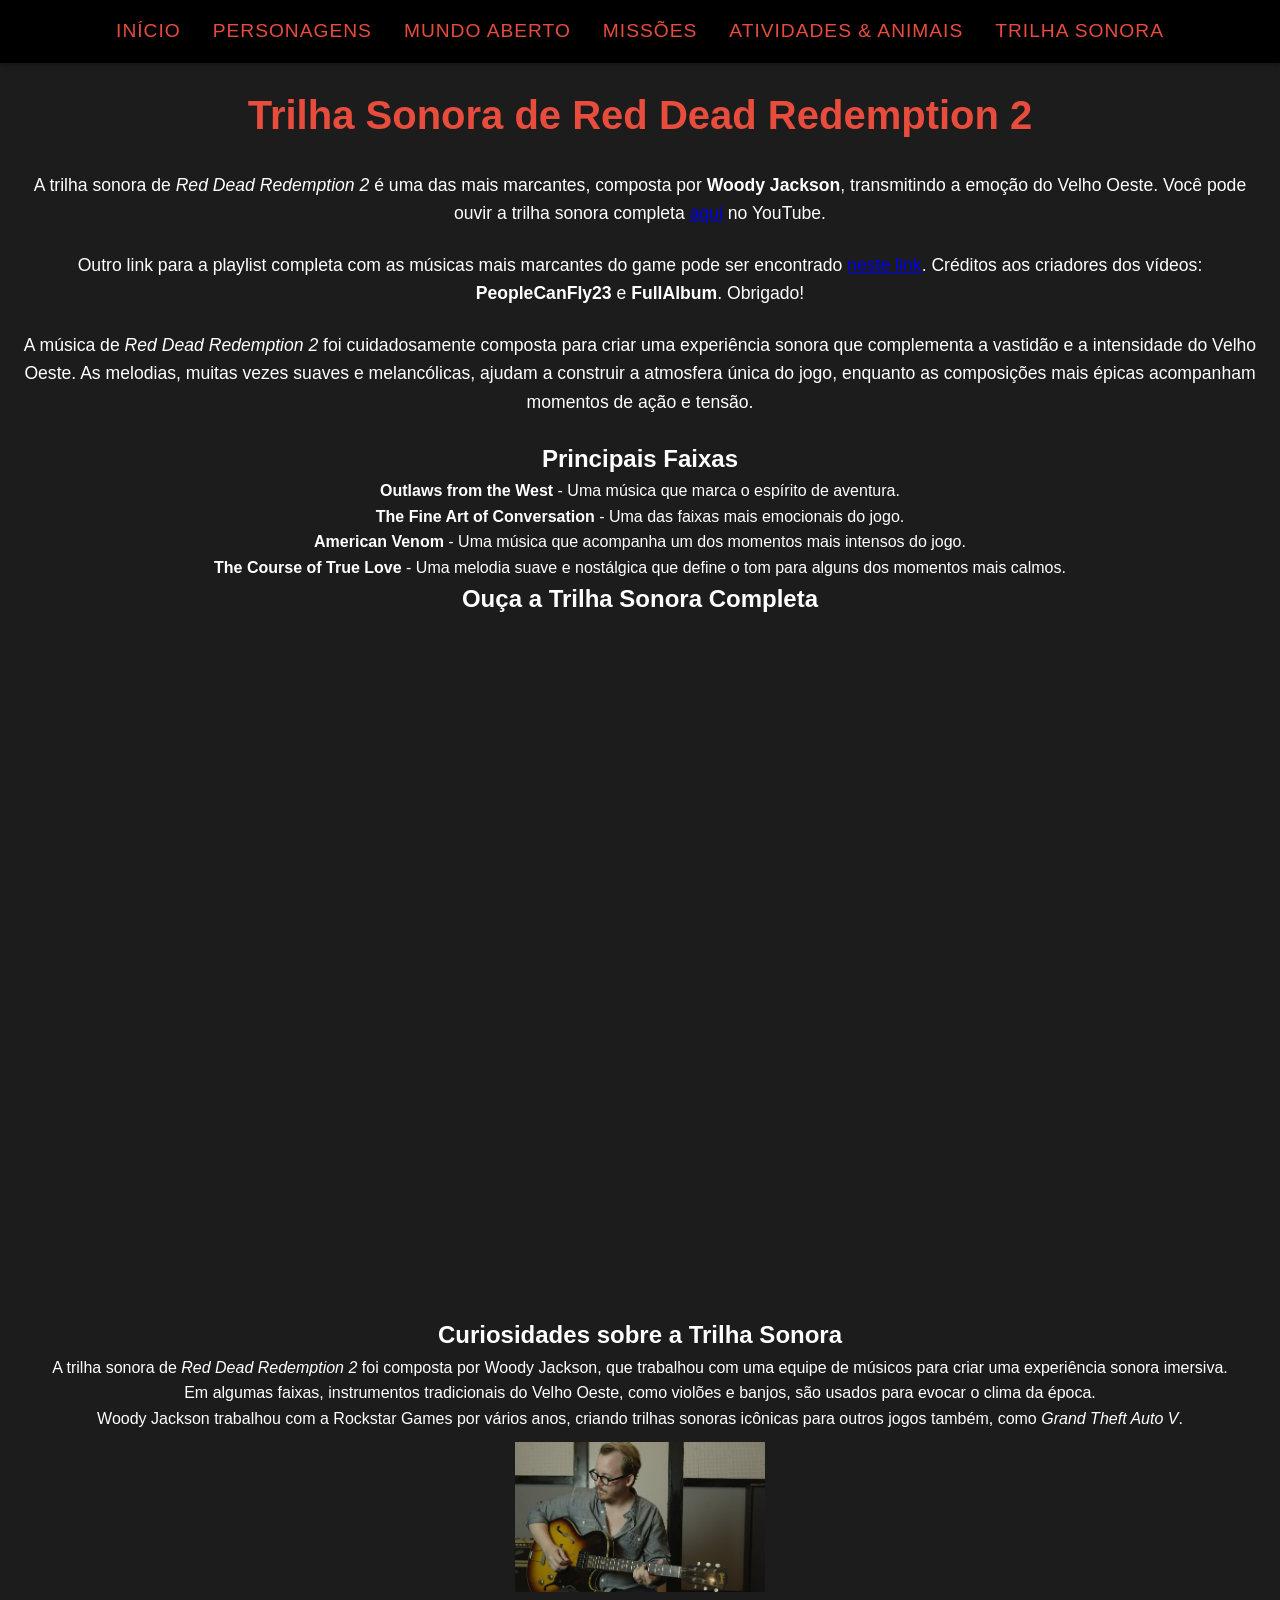
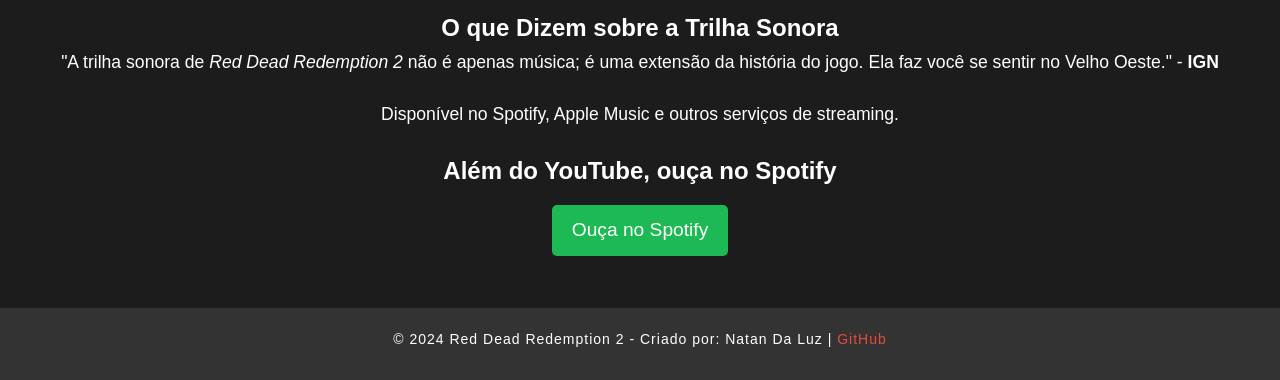
<file: trilhasonora.html>
<!DOCTYPE html>
<html lang="pt-br">
  <head>
    <meta charset="UTF-8" />
    <meta name="viewport" content="width=device-width, initial-scale=1.0" />
    <meta
      name="description"
      content="Explore a trilha sonora de Red Dead Redemption 2, composta por Woody Jackson. Ouça no YouTube e Spotify, e descubra curiosidades sobre as músicas do jogo."
    />
    <title>Trilha Sonora - Red Dead Redemption 2</title>
    <link rel="stylesheet" href="style.css" />
    <style>
      /* Responsividade do vídeo */
      .video-responsive {
        position: relative;
        overflow: hidden;
        padding-top: 56.25%; /* Proporção 16:9 */
      }

      .video-responsive iframe {
        position: absolute;
        top: 0;
        left: 0;
        width: 100%;
        height: 100%;
      }

      /* Estilização do botão Spotify */
      .btn {
        background-color: #1db954;
        color: white;
        padding: 10px 20px;
        text-decoration: none;
        border-radius: 5px;
        font-size: 1.2rem;
        display: inline-block;
        margin-top: 15px;
      }

      .btn:hover {
        background-color: #1ed760;
      }
    </style>
  </head>
  <body>
    <header>
      <nav aria-label="Navegação principal">
        <ul>
          <li><a href="index.html">Início</a></li>
          <li><a href="personagens.html">Personagens</a></li>
          <li><a href="mundoaberto.html">Mundo Aberto</a></li>
          <li><a href="missoes.html">Missões</a></li>
          <li><a href="atividadeseanimais1.html">Atividades & Animais</a></li>
          <li><a href="trilhasonora.html">Trilha Sonora</a></li>
        </ul>
      </nav>
    </header>

    <main>
      <section>
        <h1>Trilha Sonora de Red Dead Redemption 2</h1>
        <p>
          A trilha sonora de <em>Red Dead Redemption 2</em> é uma das mais
          marcantes, composta por <strong>Woody Jackson</strong>, transmitindo a
          emoção do Velho Oeste. Você pode ouvir a trilha sonora completa
          <a
            href="https://www.youtube.com/watch?v=McnMsFwZlvA&t=56s"
            target="_blank"
            aria-label="Ouça a trilha sonora completa no YouTube"
            >aqui</a
          >
          no YouTube.
        </p>

        <p>
          Outro link para a playlist completa com as músicas mais marcantes do
          game pode ser encontrado
          <a
            href="https://www.youtube.com/watch?v=MHjeeO6bICo"
            target="_blank"
            aria-label="Ouça a playlist completa de Red Dead Redemption 2 no YouTube"
            >neste link</a
          >. Créditos aos criadores dos vídeos:
          <strong>PeopleCanFly23</strong> e <strong>FullAlbum</strong>.
          Obrigado!
        </p>

        <p>
          A música de <em>Red Dead Redemption 2</em> foi cuidadosamente composta
          para criar uma experiência sonora que complementa a vastidão e a
          intensidade do Velho Oeste. As melodias, muitas vezes suaves e
          melancólicas, ajudam a construir a atmosfera única do jogo, enquanto
          as composições mais épicas acompanham momentos de ação e tensão.
        </p>
      </section>

      <section>
        <h2>Principais Faixas</h2>
        <ul>
          <li>
            <strong>Outlaws from the West</strong> - Uma música que marca o
            espírito de aventura.
          </li>
          <li>
            <strong>The Fine Art of Conversation</strong> - Uma das faixas mais
            emocionais do jogo.
          </li>
          <li>
            <strong>American Venom</strong> - Uma música que acompanha um dos
            momentos mais intensos do jogo.
          </li>
          <li>
            <strong>The Course of True Love</strong> - Uma melodia suave e
            nostálgica que define o tom para alguns dos momentos mais calmos.
          </li>
        </ul>
      </section>

      <section>
        <h2>Ouça a Trilha Sonora Completa</h2>
        <div class="video-responsive">
          <iframe
            src="https://www.youtube.com/embed/McnMsFwZlvA"
            title="Trilha Sonora Completa"
            frameborder="0"
            allow="accelerometer; autoplay; clipboard-write; encrypted-media; gyroscope; picture-in-picture"
            allowfullscreen
          ></iframe>
        </div>
      </section>

      <section>
        <h2>Curiosidades sobre a Trilha Sonora</h2>
        <ul>
          <li>
            A trilha sonora de <em>Red Dead Redemption 2</em> foi composta por
            Woody Jackson, que trabalhou com uma equipe de músicos para criar
            uma experiência sonora imersiva.
          </li>
          <li>
            Em algumas faixas, instrumentos tradicionais do Velho Oeste, como
            violões e banjos, são usados para evocar o clima da época.
          </li>
          <li>
            Woody Jackson trabalhou com a Rockstar Games por vários anos,
            criando trilhas sonoras icônicas para outros jogos também, como
            <em>Grand Theft Auto V</em>.
          </li>
        </ul>
      </section>

      <section class="gallery">
        <div>
          <img
            src="img/Woodyjackson.jpg"
            alt="Woody Jackson, compositor da trilha sonora"
            aria-label="Imagem de Woody Jackson"
          />
        </div>
      </section>

      <section>
        <h2>O que Dizem sobre a Trilha Sonora</h2>
        <blockquote>
          <p>
            "A trilha sonora de <em>Red Dead Redemption 2</em> não é apenas
            música; é uma extensão da história do jogo. Ela faz você se sentir
            no Velho Oeste." - <strong>IGN</strong>
          </p>
        </blockquote>
        <p>
          Disponível no Spotify, Apple Music e outros serviços de streaming.
        </p>
      </section>

      <section>
        <h2>Além do YouTube, ouça no Spotify</h2>

        <a
          href="https://open.spotify.com/intl-pt/album/5Oli3gQJrHdahY7FDEoofW"
          target="_blank"
          class="btn"
          aria-label="Ouça a trilha sonora de Red Dead Redemption 2 no Spotify"
          >Ouça no Spotify</a
        >
      </section>
    </main>

    <footer>
      <p>
        &copy; 2024 Red Dead Redemption 2 - Criado por: Natan Da Luz |
        <a
          href="https://github.com/archivesysl"
          target="_blank"
          rel="noopener noreferrer"
          >GitHub</a
        >
      </p>
    </footer>
  </body>
</html>
</file>
<file: style.css>
/* Resetando margens e padding */
* {
    margin: 0;
    padding: 0;
    box-sizing: border-box;
}

/* Corpo geral */
body {
    font-family: 'Arial', sans-serif;
    background-color: #1c1c1c; /* Fundo escuro, quase preto */
    color: #fff; /* Texto branco para contraste */
    line-height: 1.6;
}

/* Cabeçalho */
header {
    background-color: #000; /* Preto */
    padding: 1rem;
    box-shadow: 0 2px 5px rgba(0, 0, 0, 0.3); /* Sombra para dar profundidade */
}

nav ul {
    list-style: none;
    display: flex;
    justify-content: center;
    gap: 2rem;
}

nav ul li a {
    color: #e74c3c; /* Vermelho intenso, similar ao logo do jogo */
    text-decoration: none;
    font-size: 1.2rem;
    text-transform: uppercase;
    letter-spacing: 1px;
    transition: color 0.3s;
}

nav ul li a:hover {
    color: #f39c12; /* Vermelho mais claro quando passar o mouse */
}

/* Seções principais */
main {
    padding: 2rem;
    text-align: center;
}

main h1 {
    font-size: 2.5rem;
    color: #e74c3c; /* Vermelho no título para destacar */
    margin-bottom: 1.5rem;
}

main p {
    font-size: 1.1rem;
    margin-bottom: 1.5rem;
}

/* Estilo para o menu responsivo */
@media (max-width: 768px) {
    nav ul {
        flex-direction: column;
        gap: 1rem;
    }

    main h1 {
        font-size: 2rem;
    }

    main p {
        font-size: 1rem;
    }
}

@media (max-width: 480px) {
    nav ul li a {
        font-size: 1rem;
    }

    main h1 {
        font-size: 1.5rem;
    }

    main p {
        font-size: 0.9rem;
    }
}

/* Estilo do contêiner das imagens */
.image-container {
    margin: 20px auto;
    text-align: center;
    max-width: 800px; /* Limita a largura do contêiner */
}

/* Ajusta o tamanho das imagens */
img {
    width: 70%; /* Defina a largura das imagens para 70% do seu contêiner */
    max-width: 600px; /* A imagem não ultrapassará 600px de largura */
    height: auto; /* Mantém a proporção da imagem */
    margin-bottom: 15px; /* Aumenta o espaço entre a imagem e a descrição */
}

/* Estiliza o texto da descrição abaixo das imagens */
.image-container p {
    font-size: 1rem;
    color: #ddd; /* Cor de texto mais suave para contraste */
    line-height: 1.5;
    margin-top: 10px; /* Mais espaçamento entre a imagem e o texto */
}

/* Responsividade para as imagens */
@media (max-width: 768px) {
    .image-container img {
        width: 90%; /* As imagens ocuparão 90% da largura do contêiner em telas menores */
    }
}

/* Estilos básicos para a página */
ul {
    list-style-type: none; /* Remove os marcadores */
    padding-left: 0; /* Remove o espaçamento à esquerda */
}

/* Estilo do rodapé */
footer {
    background-color: #333; /* Cor de fundo mais suave para o rodapé */
    color: #e74c3c; /* Vermelho no rodapé */
    text-align: center;
    padding: 1rem;
    margin-top: 2rem;
    font-size: 1rem;
    letter-spacing: 1px;
}

/* Estilo da galeria de imagens */
section {
    text-align: center;
}

.gallery {
    display: flex;
    justify-content: center;
    flex-wrap: wrap;
}

.gallery img {
    width: 250px; /* Define o tamanho padrão das imagens */
    height: auto; /* Mantém a proporção correta */
    margin: 10px;
    transition: transform 0.3s ease, box-shadow 0.3s ease; /* Transição suave */
}

.gallery img:hover {
    transform: scale(1.1); /* Aumenta a imagem em 10% ao passar o mouse */
    box-shadow: 0 0 15px rgba(0, 0, 0, 0.3); /* Adiciona uma sombra */
}

/* Animação divertida para as imagens */
.imagem-animada {
    width: 200px;
    height: auto;
    border-radius: 8px;
    animation: movimento 5s ease-in-out infinite;
}

@keyframes movimento {
    0% {
        transform: scale(1) rotate(0deg);
    }
    25% {
        transform: scale(1.1) rotate(10deg);
    }
    50% {
        transform: scale(1) rotate(0deg);
    }
    75% {
        transform: scale(1.1) rotate(-10deg);
    }
    100% {
        transform: scale(1) rotate(0deg);
    }
}

/* Estilo da seção principal */
main {
    padding: 20px;
}

/* Estilo do rodapé fixo */
footer {
    background-color: #333;
    color: white;
    text-align: center;
    padding: 10px;
    position: fixed;
    width: 100%;
    bottom: 0;
}


/* Estilo da galeria de imagens */
section {
    text-align: center;
}

.gallery {
    display: flex;
    justify-content: center;
    flex-wrap: wrap;
    gap: 20px; /* Espaçamento entre as imagens */
}

.gallery img {
    width: 250px; /* Define a largura das imagens para que fiquem do mesmo tamanho */
    height: 150px; /* Define uma altura fixa para as imagens */
    object-fit: cover; /* Faz a imagem cobrir o espaço disponível sem distorcer */
    margin: 10px;
    transition: transform 0.3s ease, box-shadow 0.3s ease;
}

.gallery img:hover {
    transform: scale(1.1);
    box-shadow: 0 0 15px rgba(0, 0, 0, 0.3);
}


/* Estilo para o botão de link */
.btn {
    display: inline-block; /* Torna o link um botão clicável */
    background-color: #e74c3c; /* Cor de fundo vermelha */
    color: #fff; /* Texto branco */
    padding: 5px 16px; /* Reduzido o padding */
    font-size: 1rem; /* Tamanho de fonte menor */
    text-decoration: none; /* Remove o sublinhado do link */
    border-radius: 2px; /* Bordas arredondadas */
    transition: background-color 0.3s; /* Transição suave para a cor de fundo */
    margin-top: 10px; /* Adiciona um espaço acima do botão, se necessário */
}

.btn:hover {
    background-color: #f39c12; /* Cor de fundo ao passar o mouse */
}


footer {
    text-align: center; /* Alinha o texto no centro */
    font-size: 0.9rem; /* Tamanho de fonte reduzido para o rodapé */
    padding: 10px 0; /* Espaçamento superior e inferior mais leve */
}

footer a {
    text-decoration: none; /* Remove o sublinhado do link */
    color: #e74c3c; /* Cor do link */
}

footer a:hover {
    color: #f39c12; /* Cor do link quando o mouse passa por cima */
}


footer {
    text-align: center;
    padding: 20px;
    position: relative; /* Garantir que o conteúdo fique organizado */
    clear: both; /* Impede que o botão seja sobreposto por outros elementos */
}

footer p {
    font-size: 14px;
    margin-bottom: 10px;
}

footer .btn {
    display: inline-block;
    padding: 8px 20px;
    background-color: #1DB954;  /* Cor verde característica do Spotify */
    color: white;
    text-decoration: none;
    border-radius: 20px;
    font-size: 14px;
    margin-top: 10px; /* Espaço entre o texto do rodapé e o botão */
    transition: background-color 0.3s ease;
}

footer .btn:hover {
    background-color: #1ed760; /* Verde claro para o efeito de hover */
}


.image-container {
    margin-bottom: 20px;
}

.image-container img {
    width: 100%;
    height: auto;
    border-radius: 8px;
}

.image-container p {
    text-align: justify;
    line-height: 1.6;
}

.curiosidades {
    padding: 15px;
    background-color: #0c0b0b;
}

.curiosidades ul {
    list-style-type: none;
    padding-left: 20px;
}

.curiosidades ul li {
    margin-bottom: 10px;
}
</file>
